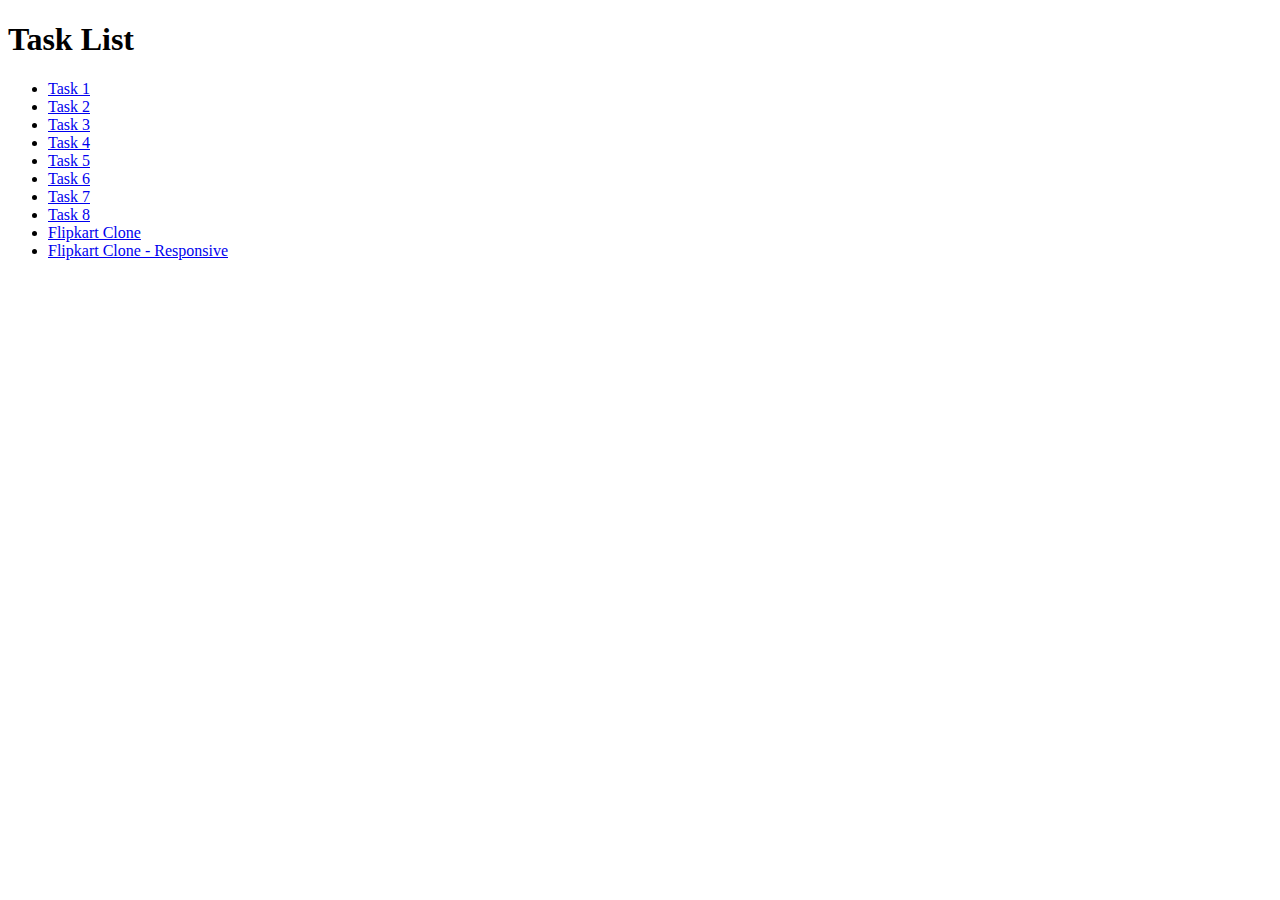
<file: index.html>
<!DOCTYPE html>
<html lang="en">
  <head>
    <meta charset="UTF-8" />
    <meta name="viewport" content="width=device-width, initial-scale=1.0" />
    <title>Task Index</title>
  </head>
  <body>
    <h1>Task List</h1>
    <ul>
      <li><a href="task1.html">Task 1</a></li>
      <li><a href="task2.html">Task 2</a></li>
      <li><a href="task3.html">Task 3</a></li>
      <li><a href="task4.html">Task 4</a></li>
      <li><a href="task5.html">Task 5</a></li>
      <li><a href="task6.html">Task 6</a></li>
      <li><a href="task7.html">Task 7</a></li>
      <li><a href="task8.html">Task 8</a></li>
      <li><a href="task9.html">Flipkart Clone</a></li>
      <li><a href="flipkart.html">Flipkart Clone - Responsive</a></li>
    </ul>
  </body>
</html>
</file>
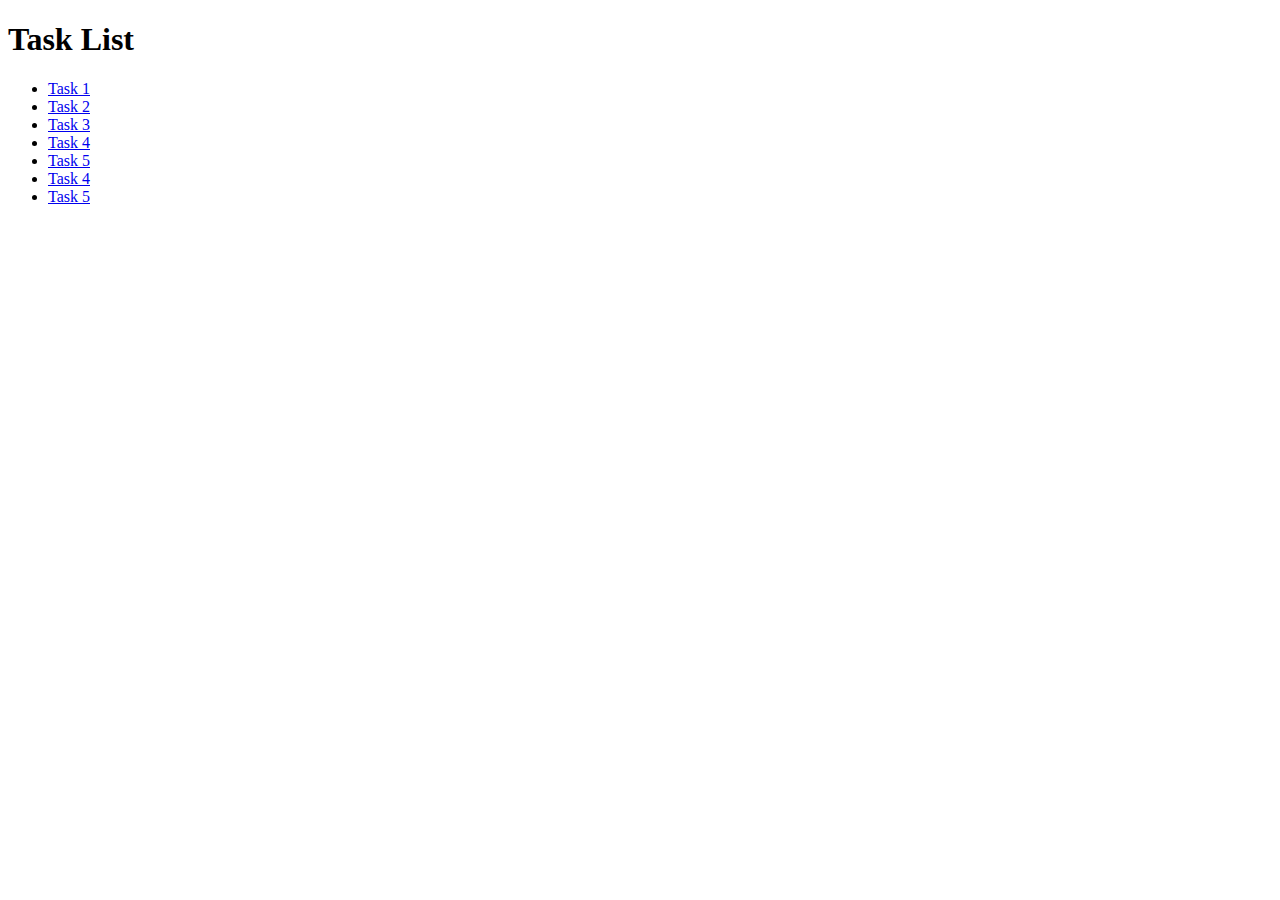
<file: Tasks/index.html>
<!DOCTYPE html>
<html lang="en">
  <head>
    <meta charset="UTF-8" />
    <meta name="viewport" content="width=device-width, initial-scale=1.0" />
    <title>Task Index</title>
  </head>
  <body>
    <h1>Task List</h1>
    <ul>
      <li><a href="task1.html">Task 1</a></li>
      <li><a href="task2.html">Task 2</a></li>
      <li><a href="task3.html">Task 3</a></li>
      <li><a href="task4.html">Task 4</a></li>
      <li><a href="task5.html">Task 5</a></li>
      <li><a href="task6.html">Task 4</a></li>
      <li><a href="task7.html">Task 5</a></li>
    </ul>
  </body>
</html>
</file>
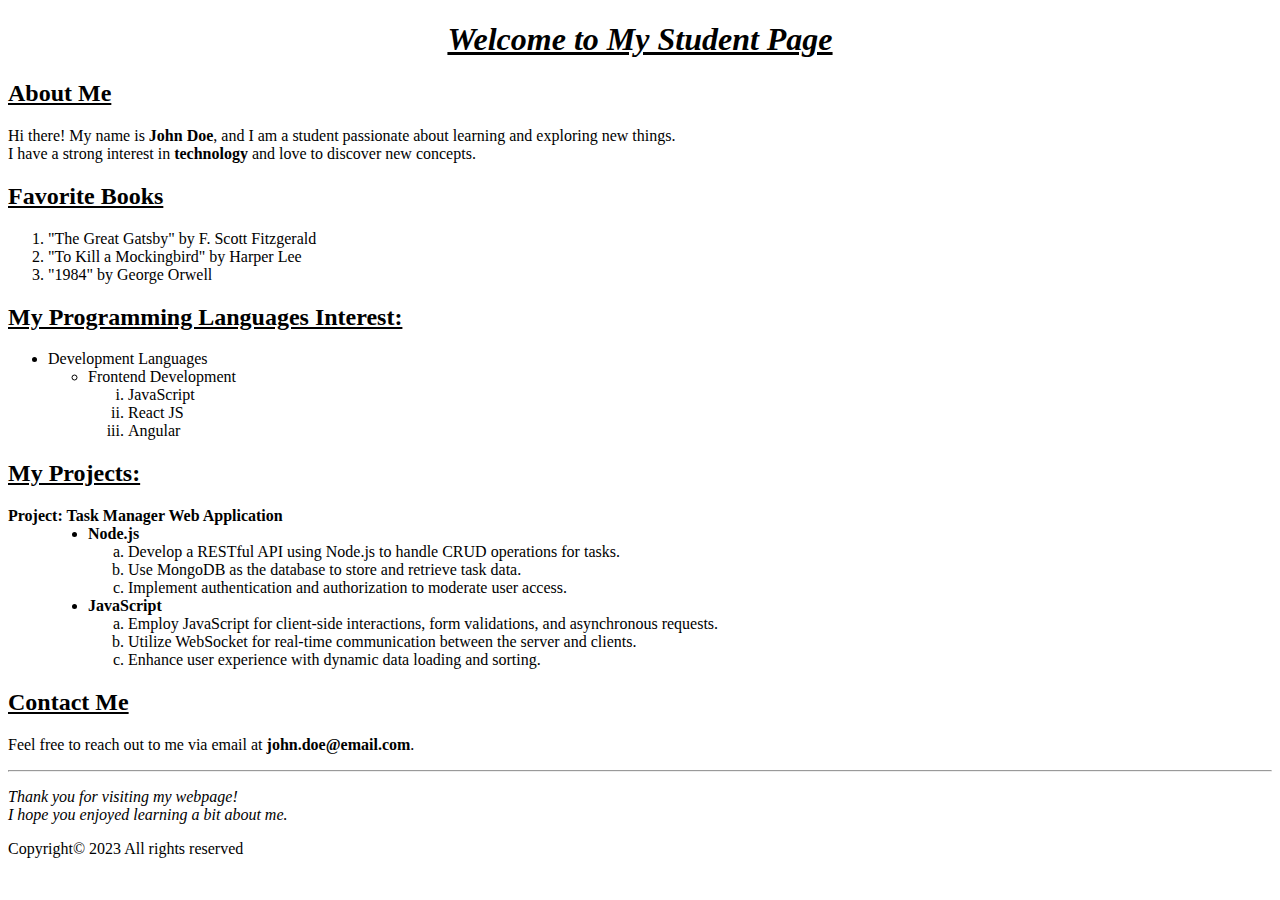
<file: task1.html>
<!DOCTYPE html>
<html lang="en">
  <head>
    <meta charset="UTF-8" />
    <meta name="viewport" content="width=device-width, initial-scale=1.0" />
    <title>Student Page</title>
  </head>
  <body>
    <center>
      <h1>
        <u><i>Welcome to My Student Page</i></u>
      </h1>
    </center>

    <h2><u>About Me</u></h2>
    <p>
      Hi there! My name is <b>John Doe</b>, and I am a student passionate about
      learning and exploring new things. <br />I have a strong interest in
      <b>technology</b> and love to discover new concepts.
    </p>

    <h2><u>Favorite Books</u></h2>
    <ol>
      <li>"The Great Gatsby" by F. Scott Fitzgerald</li>
      <li>"To Kill a Mockingbird" by Harper Lee</li>
      <li>"1984" by George Orwell</li>
    </ol>

    <h2><u>My Programming Languages Interest:</u></h2>
    <ul>
      <li>
        Development Languages
        <ul style="list-style-type: circle">
          <li>
            Frontend Development
            <ol type="i">
              <li>JavaScript</li>
              <li>React JS</li>
              <li>Angular</li>
            </ol>
          </li>
        </ul>
      </li>
    </ul>

    <h2><u>My Projects:</u></h2>
    <dl>
      <dt><b>Project: Task Manager Web Application</b></dt>
      <dd>
        <ul>
          <li>
            <b>Node.js</b>
            <ol type="a">
              <li>
                Develop a RESTful API using Node.js to handle CRUD operations
                for tasks.
              </li>
              <li>
                Use MongoDB as the database to store and retrieve task data.
              </li>
              <li>
                Implement authentication and authorization to moderate user
                access.
              </li>
            </ol>
          </li>
          <li>
            <b>JavaScript</b>
            <ol type="a">
              <li>
                Employ JavaScript for client-side interactions, form
                validations, and asynchronous requests.
              </li>
              <li>
                Utilize WebSocket for real-time communication between the server
                and clients.
              </li>
              <li>
                Enhance user experience with dynamic data loading and sorting.
              </li>
            </ol>
          </li>
        </ul>
      </dd>
    </dl>

    <h2><u>Contact Me</u></h2>
    <p>
      Feel free to reach out to me via email at
      <a
        href="mailto:john.doe@email.com"
        style="color: black; text-decoration: none"
        ><b>john.doe@email.com</b></a
      >.
    </p>
    <hr />
    <p>
      <em
        >Thank you for visiting my webpage! <br />I hope you enjoyed learning a
        bit about me.</em
      >
    </p>

    <p>Copyright&copy; 2023 All rights reserved</p>
  </body>
</html>
</file>
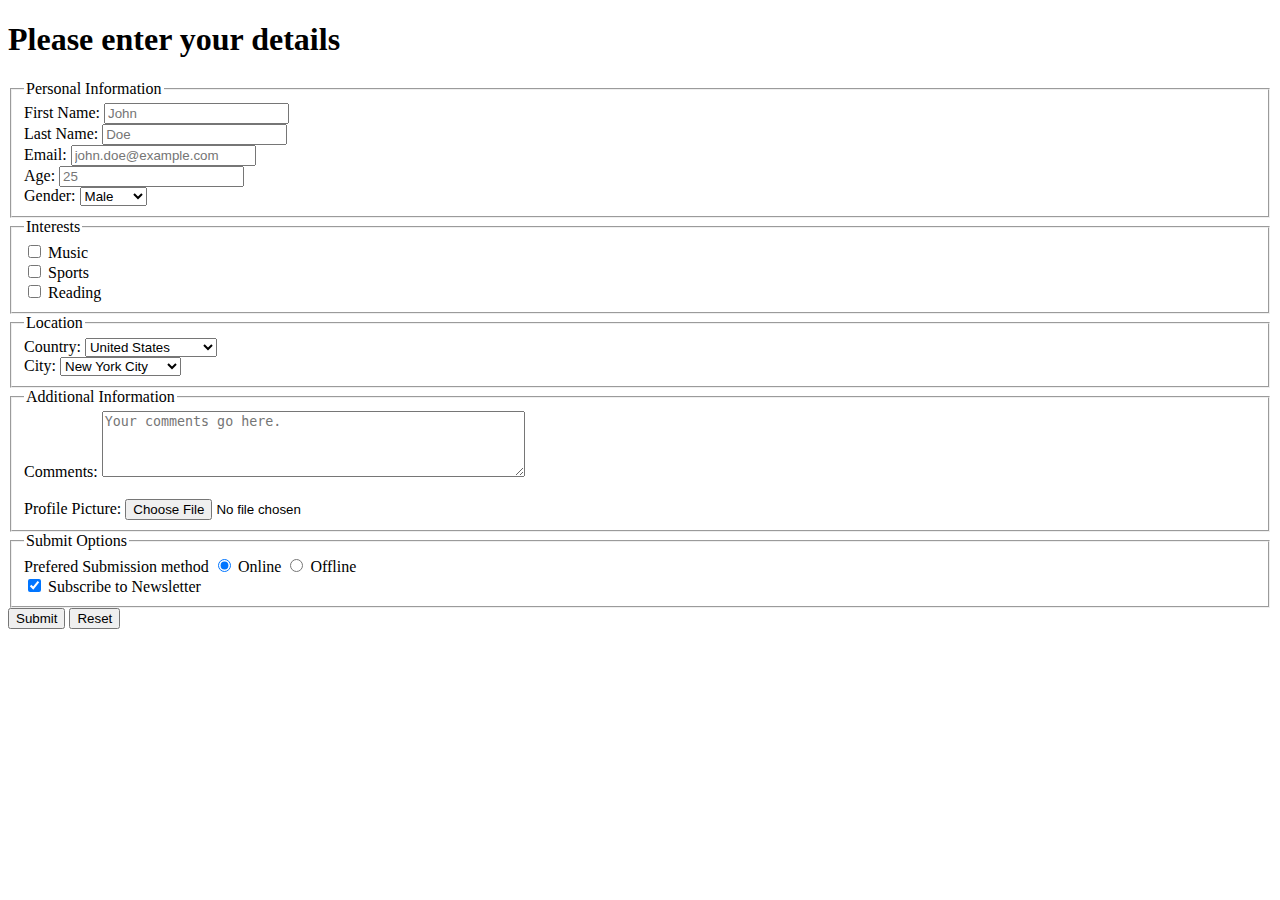
<file: task2.html>
<!DOCTYPE html>
<html lang="en">
  <head>
    <meta charset="UTF-8" />
    <meta name="viewport" content="width=device-width, initial-scale=1.0" />
    <title>User Details Form</title>
  </head>
  <body>
    <h1>Please enter your details</h1>
    <form action="submit_form.php" method="post">
      <fieldset>
        <legend>Personal Information</legend>
        <label>First Name:</label>
        <input
          type="text"
          id="first-name"
          name="first_name"
          placeholder="John"
          required
        /><br />

        <label>Last Name:</label>
        <input
          type="text"
          id="last-name"
          name="last_name"
          placeholder="Doe"
          required
        /><br />

        <label>Email:</label>
        <input
          type="email"
          id="email"
          name="email"
          placeholder="john.doe@example.com"
          required
        /><br />

        <label>Age:</label>
        <input
          type="number"
          id="age"
          name="age"
          placeholder="25"
          required
        /><br />

        <label>Gender:</label>
        <select id="gender" name="gender">
          <option value="male">Male</option>
          <option value="female">Female</option>
          <option value="other">Other</option>
        </select>
      </fieldset>

      <fieldset>
        <legend>Interests</legend>
        <input type="checkbox" id="music" name="interest" value="music" />
        <label>Music</label><br />

        <input type="checkbox" id="sports" name="interest" value="sports" />
        <label>Sports</label><br />

        <input type="checkbox" id="reading" name="interest" value="reading" />
        <label for="reading">Reading</label>
      </fieldset>

      <fieldset>
        <legend>Location</legend>
        <label>Country:</label>
        <select id="country" name="country">
          <optgroup label="North America">
            <option value="us">United States</option>
            <option value="canada">Canada</option>
          </optgroup>
          <optgroup label="Europe">
            <option value="uk">United Kingdom</option>
            <option value="france">France</option>
          </optgroup></select
        ><br />

        <label>City:</label>
        <select id="city" name="city">
          <optgroup label="United States">
            <option value="nyc">New York City</option>
            <option value="la">Los Angeles</option>
          </optgroup>
          <optgroup label="Canada">
            <option value="toronto">Toronto</option>
            <option value="vancouver">Vancouver</option>
          </optgroup>
        </select>
      </fieldset>

      <fieldset>
        <legend>Additional Information</legend>
        <label>Comments:</label>
        <textarea
          id="comments"
          name="comments"
          rows="4"
          cols="50"
          placeholder="Your comments go here."
        ></textarea
        ><br /><br />

        <label>Profile Picture:</label>
        <input
          type="file"
          id="profile-picture"
          name="profile_picture"
          accept=".jpg,.jpeg,.png"
          capture="camera"
        />
      </fieldset>

      <fieldset>
        <legend>Submit Options</legend>
        <label>Prefered Submission method</label>
        <input
          type="radio"
          id="online"
          name="submission_method"
          value="online"
          checked
        />
        <label>Online</label>

        <input
          type="radio"
          id="offline"
          name="submission_method"
          value="offline"
        />
        <label>Offline</label><br />

        <input
          type="checkbox"
          id="subscribe"
          name="subscribe"
          value="yes"
          checked
        />
        <label>Subscribe to Newsletter</label>
      </fieldset>

      <button type="submit">Submit</button>
      <button type="reset">Reset</button>
    </form>
  </body>
</html>
</file>
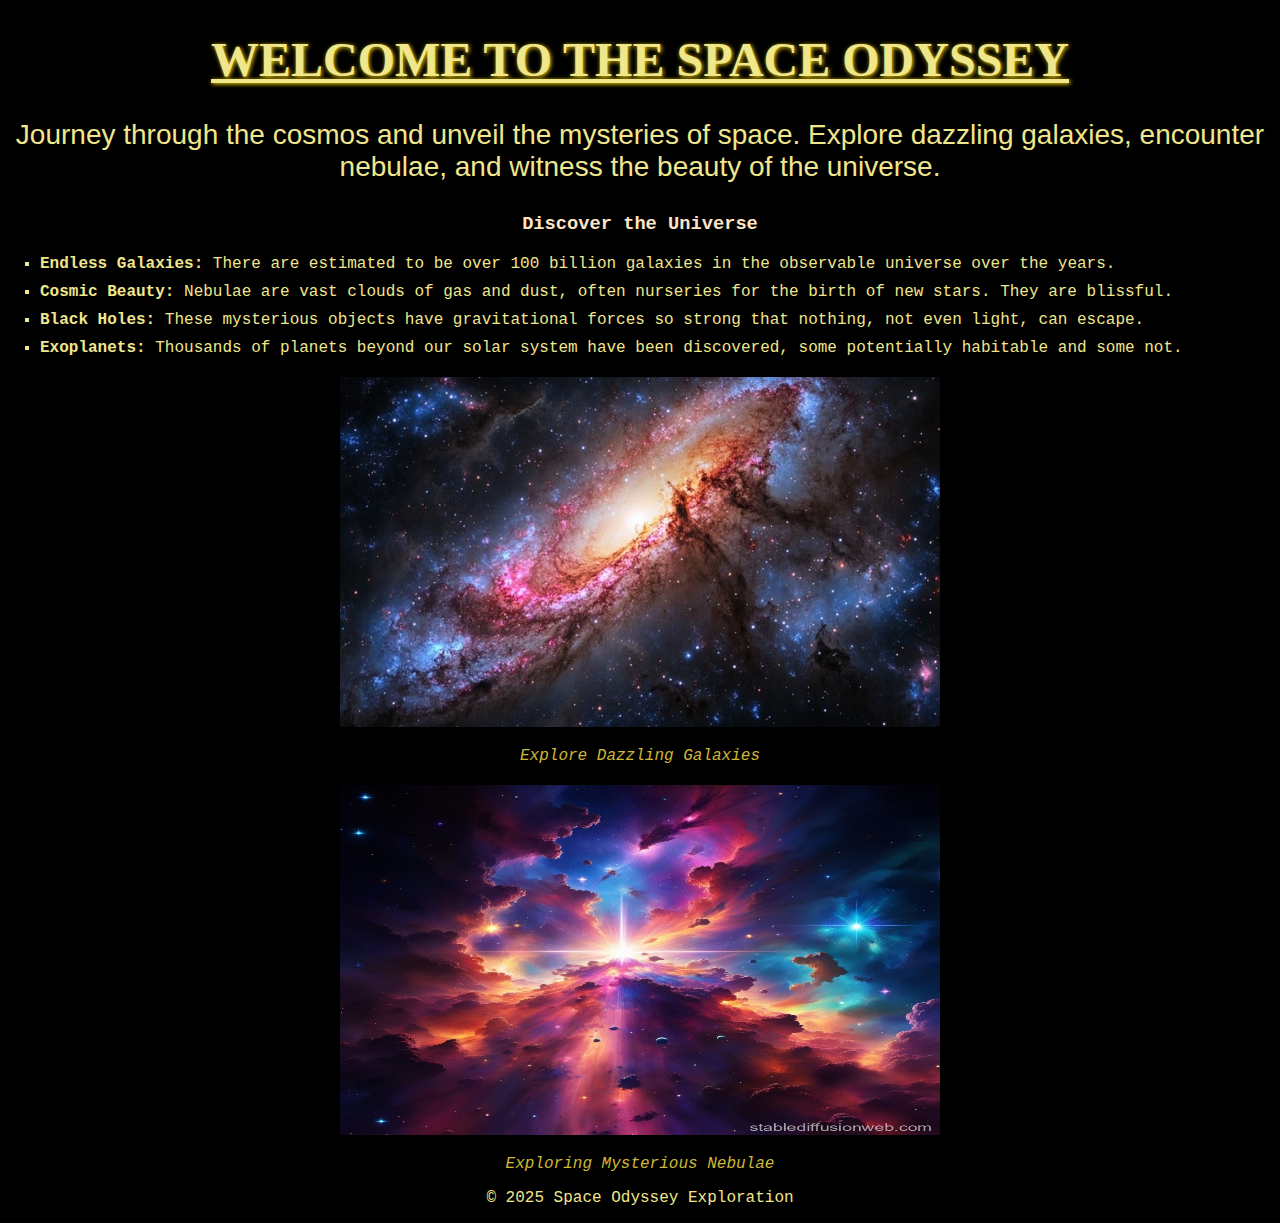
<file: task3.html>
<!DOCTYPE html>
<html lang="en">
  <head>
    <meta charset="UTF-8" />
    <meta name="viewport" content="width=device-width, initial-scale=1.0" />
    <title>Space Odyssey</title>
    <link rel="stylesheet" href="task3.css" />
  </head>
  <body>
    <h1>WELCOME TO THE SPACE ODYSSEY</h1>
    <h2>
      Journey through the cosmos and unveil the mysteries of space. Explore
      dazzling galaxies, encounter nebulae, and witness the beauty of the
      universe.
    </h2>

    <h3>Discover the Universe</h3>
    <div class="content">
      <ul>
        <li>
          <strong>Endless Galaxies:</strong> There are estimated to be over 100
          billion galaxies in the observable universe over the years.
        </li>
        <li>
          <strong>Cosmic Beauty:</strong>
          Nebulae are vast clouds of gas and dust, often nurseries for the birth
          of new stars. They are blissful.
        </li>
        <li>
          <strong>Black Holes:</strong> These mysterious objects have
          gravitational forces so strong that nothing, not even light, can
          escape.
        </li>
        <li>
          <strong>Exoplanets:</strong> Thousands of planets beyond our solar
          system have been discovered, some potentially habitable and some not.
        </li>
      </ul>
    </div>
    <!-- <div class="image">
      <img src="images/t3i2.jpg" alt="Space Nebula" />
      <p>Explore Dazzling Galaxies</p>
      <img src="images/t3i3.jpg" alt="Space Nebula" />
      <p>Exploring Mysterious Nebulae</p>
    </div> -->
    <figure>
      <img src="images/t3i2.jpg" alt="Space Nebula" />
      <figcaption>Explore Dazzling Galaxies</figcaption>
      <img src="images/t3i3.jpg" alt="Space Nebula" />
      <figcaption>Exploring Mysterious Nebulae</figcaption>
    </figure>

    <footer class="footer">
      <p>&copy; 2025 Space Odyssey Exploration</p>
    </footer>
  </body>
</html>
</file>
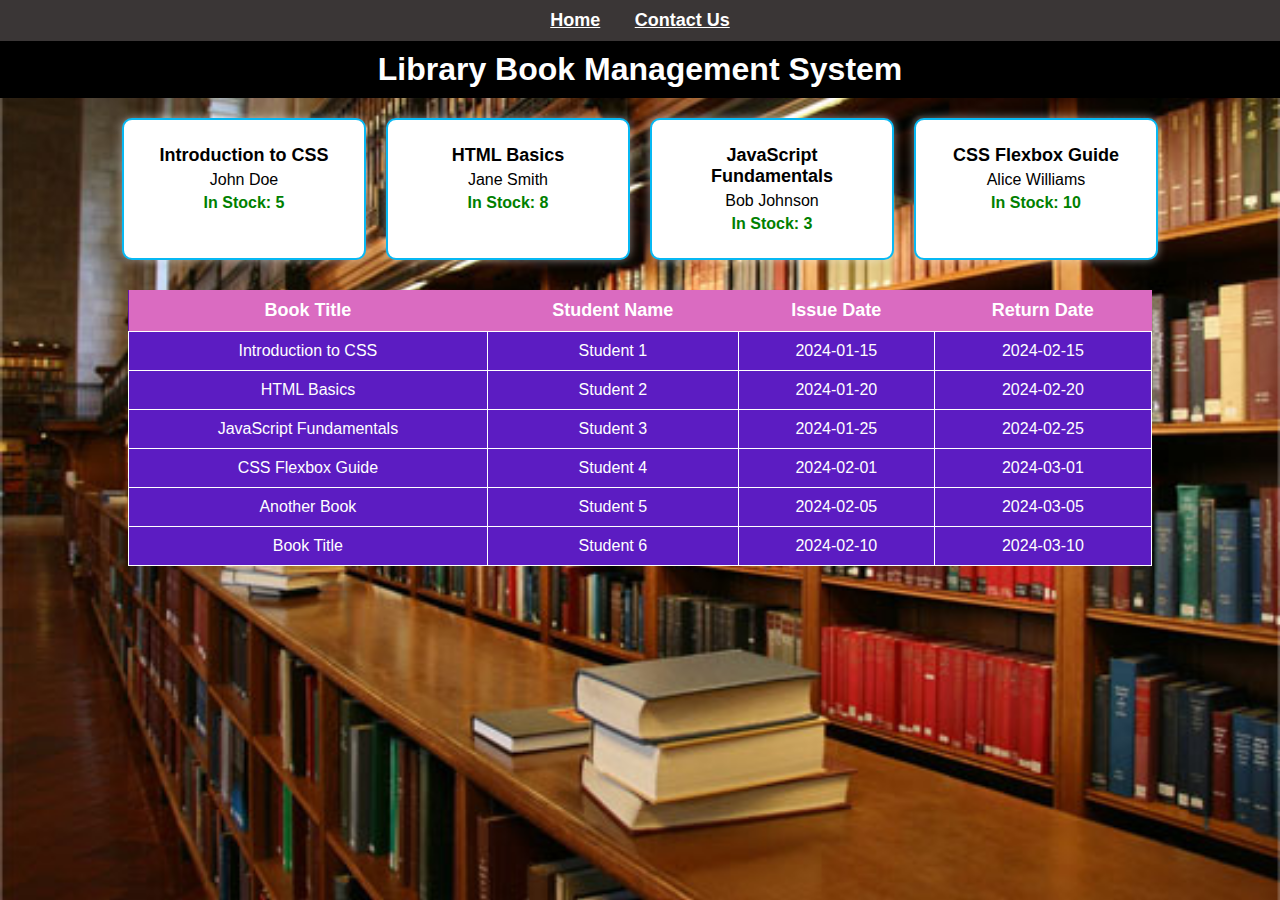
<file: task4.html>
<!DOCTYPE html>
<html lang="en">
  <head>
    <meta charset="UTF-8" />
    <meta name="viewport" content="width=device-width, initial-scale=1.0" />
    <title>Library Book Management System</title>
    <link rel="stylesheet" href="task4.css" />
  </head>
  <body>
    <nav class="navbar">
      <a href="#">Home</a>
      <a href="#">Contact Us</a>
    </nav>

    <h1 class="title">Library Book Management System</h1>

    <div class="book-container">
      <div class="book-card">
        <h2>Introduction to CSS</h2>
        <p>John Doe</p>
        <p class="stock">In Stock: 5</p>
      </div>
      <div class="book-card">
        <h2>HTML Basics</h2>
        <p>Jane Smith</p>
        <p class="stock">In Stock: 8</p>
      </div>
      <div class="book-card">
        <h2>JavaScript Fundamentals</h2>
        <p>Bob Johnson</p>
        <p class="stock">In Stock: 3</p>
      </div>
      <div class="book-card">
        <h2>CSS Flexbox Guide</h2>
        <p>Alice Williams</p>
        <p class="stock">In Stock: 10</p>
      </div>
    </div>

    <table>
      <thead>
        <tr>
          <th>Book Title</th>
          <th>Student Name</th>
          <th>Issue Date</th>
          <th>Return Date</th>
        </tr>
      </thead>
      <tbody>
        <tr>
          <td>Introduction to CSS</td>
          <td>Student 1</td>
          <td>2024-01-15</td>
          <td>2024-02-15</td>
        </tr>
        <tr>
          <td>HTML Basics</td>
          <td>Student 2</td>
          <td>2024-01-20</td>
          <td>2024-02-20</td>
        </tr>
        <tr>
          <td>JavaScript Fundamentals</td>
          <td>Student 3</td>
          <td>2024-01-25</td>
          <td>2024-02-25</td>
        </tr>
        <tr>
          <td>CSS Flexbox Guide</td>
          <td>Student 4</td>
          <td>2024-02-01</td>
          <td>2024-03-01</td>
        </tr>
        <tr>
          <td>Another Book</td>
          <td>Student 5</td>
          <td>2024-02-05</td>
          <td>2024-03-05</td>
        </tr>
        <tr>
          <td>Book Title</td>
          <td>Student 6</td>
          <td>2024-02-10</td>
          <td>2024-03-10</td>
        </tr>
      </tbody>
    </table>
  </body>
</html>
</file>
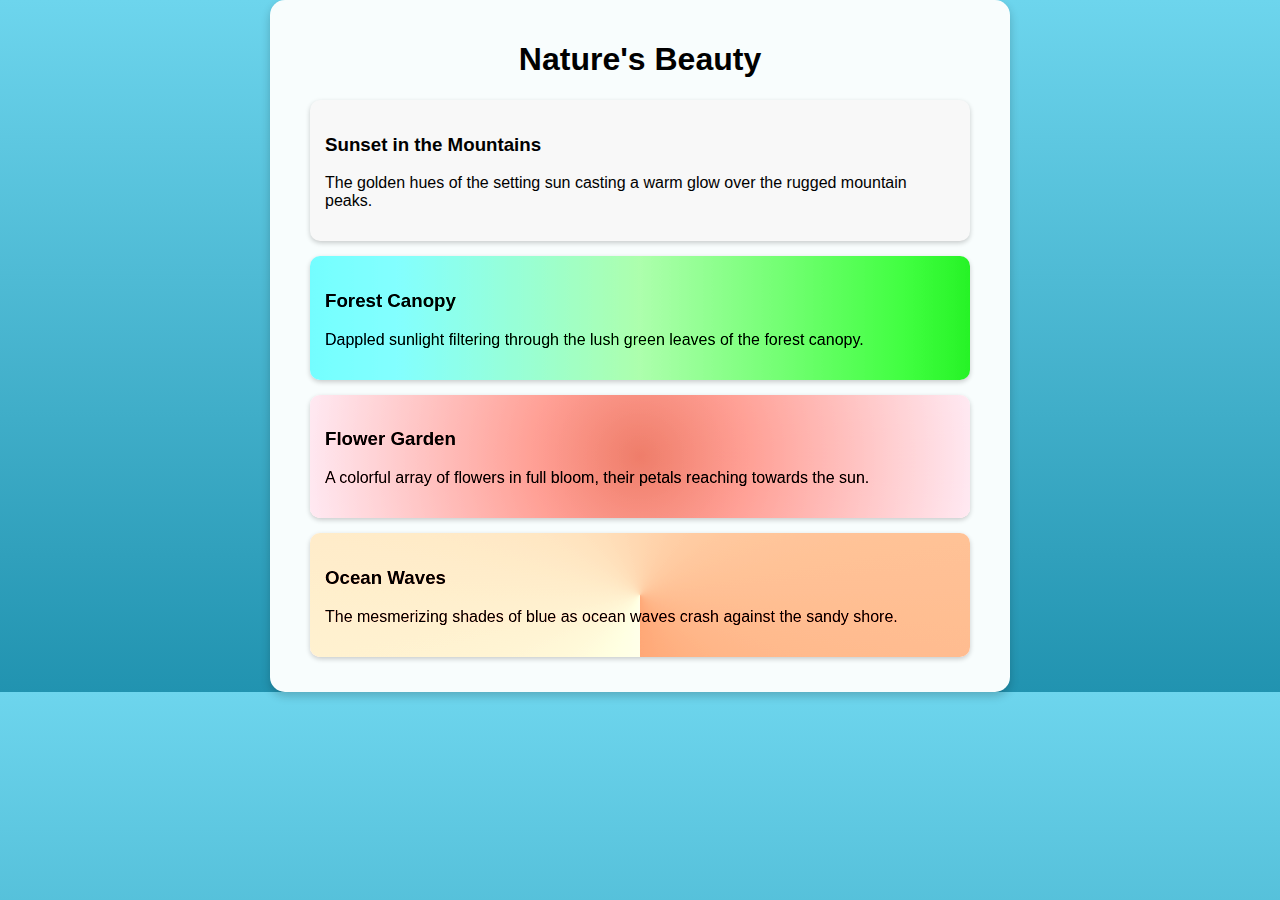
<file: task5.html>
<!DOCTYPE html>
<html lang="en">
  <head>
    <meta charset="UTF-8" />
    <meta name="viewport" content="width=device-width, initial-scale=1.0" />
    <title>Task 5</title>
    <link rel="stylesheet" href="task5.css" />
  </head>
  <body>
    <div class="container">
      <h1>Nature's Beauty</h1>
      <h1></h1>
      <div class="card sunset">
        <h3>Sunset in the Mountains</h3>
        <p>
          The golden hues of the setting sun casting a warm glow over the rugged
          mountain peaks.
        </p>
      </div>
      <div class="card forest">
        <h3>Forest Canopy</h3>
        <p>
          Dappled sunlight filtering through the lush green leaves of the forest
          canopy.
        </p>
      </div>
      <div class="card flowers">
        <h3>Flower Garden</h3>
        <p>
          A colorful array of flowers in full bloom, their petals reaching
          towards the sun.
        </p>
      </div>
      <div class="card ocean">
        <h3>Ocean Waves</h3>
        <p>
          The mesmerizing shades of blue as ocean waves crash against the sandy
          shore.
        </p>
      </div>
    </div>
  </body>
</html>
</file>
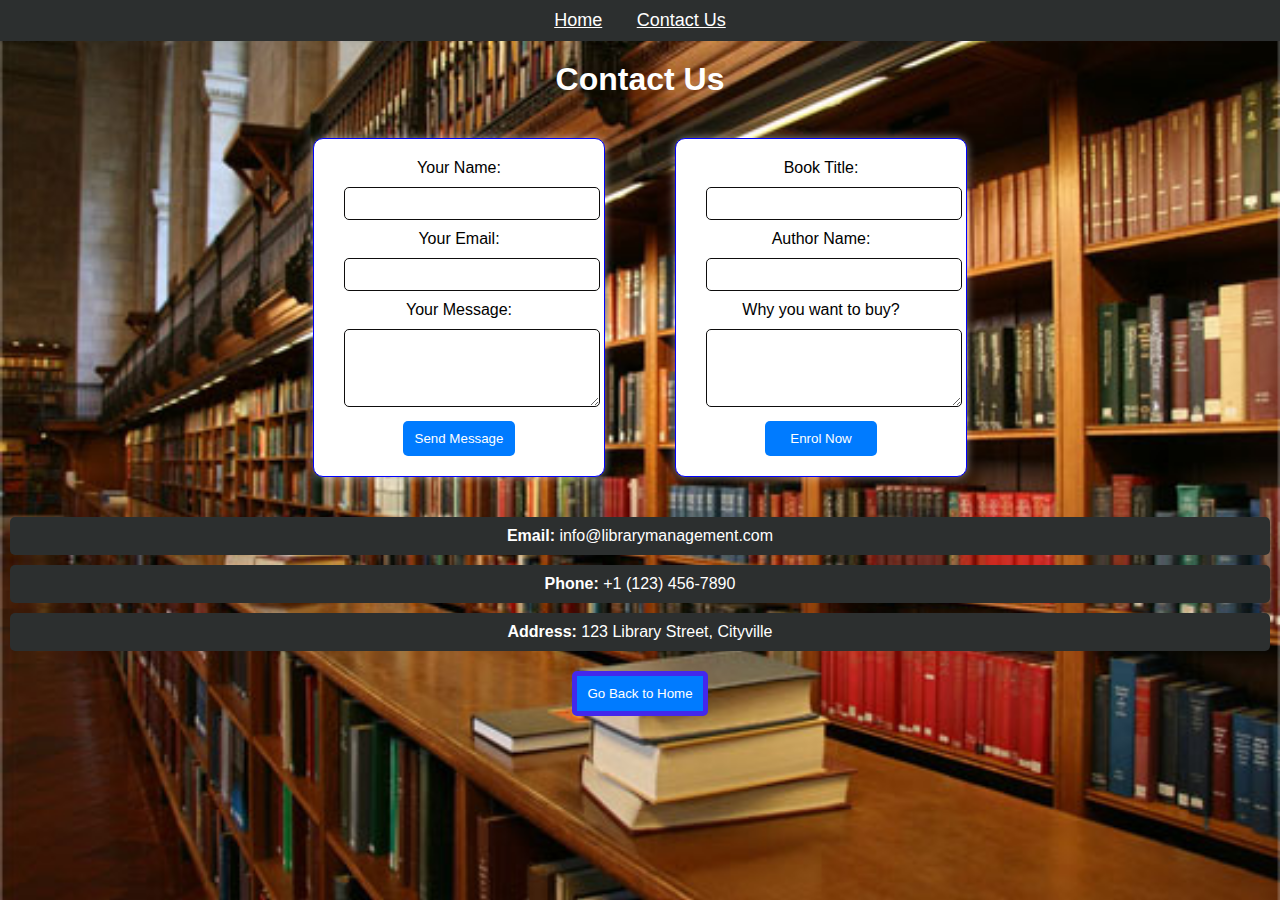
<file: task6.html>
<!DOCTYPE html>
<html lang="en">
  <head>
    <meta charset="UTF-8" />
    <meta name="viewport" content="width=device-width, initial-scale=1.0" />
    <title>task 6</title>
    <link rel="stylesheet" href="task6.css" />
  </head>
  <body>
    <nav>
      <a href="#">Home</a>
      <a href="#" class="active">Contact Us</a>
    </nav>

    <h1>Contact Us</h1>

    <div class="container">
      <div class="form-box">
        <label>Your Name:</label>
        <input type="text" />

        <label>Your Email:</label>
        <input type="email" />

        <label>Your Message:</label>
        <textarea></textarea>

        <button class="btn">Send Message</button>
      </div>

      <div class="form-box">
        <label>Book Title:</label>
        <input type="text" />

        <label>Author Name:</label>
        <input type="text" />

        <label>Why you want to buy?</label>
        <textarea></textarea>

        <button class="btn">Enrol Now</button>
      </div>
    </div>

    <footer>
      <p><strong>Email:</strong> info@librarymanagement.com</p>
      <p><strong>Phone:</strong> +1 (123) 456-7890</p>
      <p><strong>Address:</strong> 123 Library Street, Cityville</p>
      <button class="home-btn">Go Back to Home</button>
    </footer>
  </body>
</html>
</file>
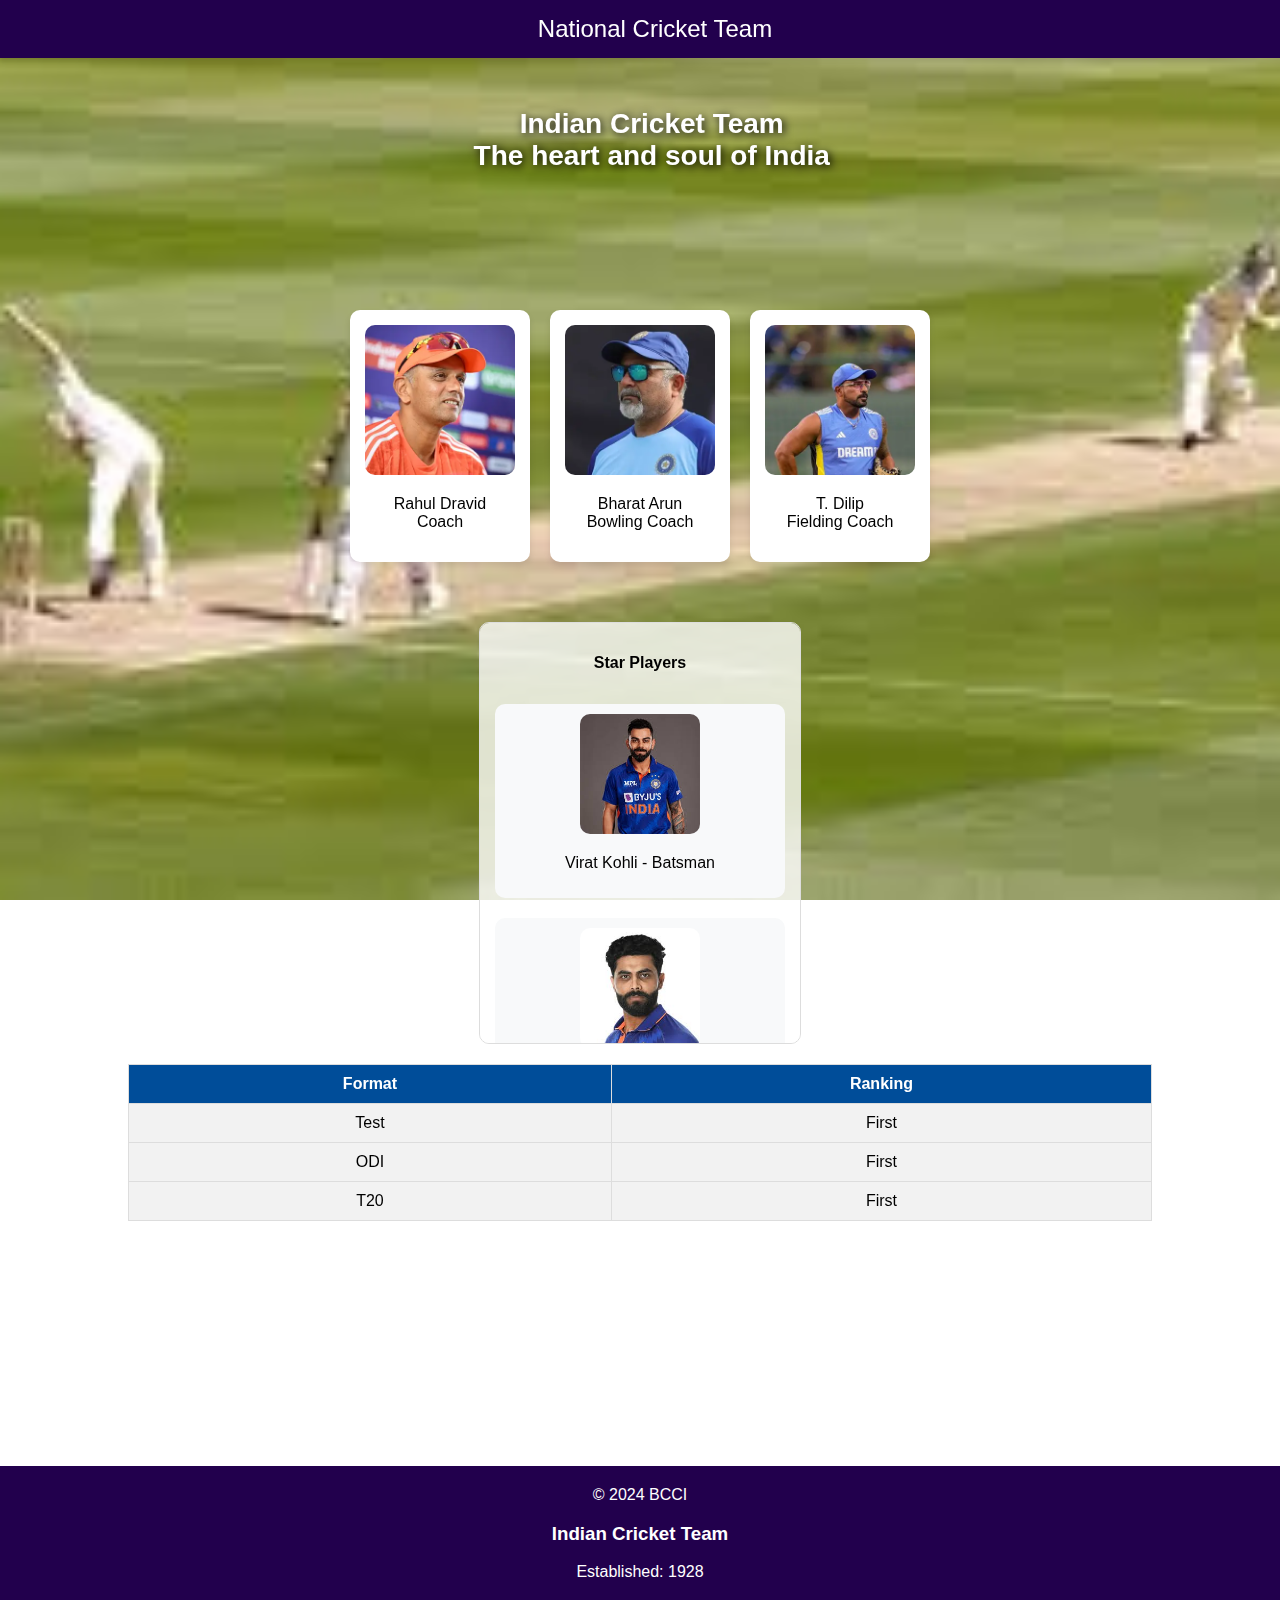
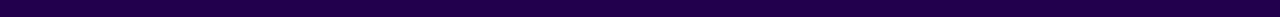
<file: task7.html>
<!DOCTYPE html>
<html lang="en">
  <head>
    <meta charset="UTF-8" />
    <meta name="viewport" content="width=device-width, initial-scale=1.0" />
    <title>Indian Cricket Team</title>
    <link rel="stylesheet" href="task7.css" />
  </head>
  <body>
    <div class="header">National Cricket Team</div>
    <div class="heading">
      Indian Cricket Team <br />
      The heart and soul of India
    </div>

    <div class="content">
      <div class="coaches">
        <div class="coach-card">
          <img src="images/t7i1.webp" alt="Rahul Dravid" />
          <p>Rahul Dravid<br />Coach</p>
        </div>
        <div class="coach-card">
          <img src="images/t7i2.webp" alt="Bharat Arun" />
          <p>Bharat Arun<br />Bowling Coach</p>
        </div>
        <div class="coach-card">
          <img src="images/t7i3.webp" alt="T. Dilip" />
          <p>T. Dilip<br />Fielding Coach</p>
        </div>
      </div>

      <div class="players-container">
        <div class="players-list">
          <h4>Star Players</h4>
          <div class="player-card">
            <img src="images/t7i5.jpg" alt="Virat Kohli - Batsman" />
            <p>Virat Kohli - Batsman</p>
          </div>
          <div class="player-card">
            <img src="images/t7i6.jpg" alt="Ravindra Jadeja - All Rounder" />
            <p>Ravindra Jadeja - All Rounder</p>
          </div>
          <div class="player-card">
            <img src="images/t7i7.jpg" alt="Jasprit Bumrah  - Bowler" />
            <p>Jasprit Bumrah - Bowler</p>
          </div>
        </div>
      </div>

      <table class="rankings-table">
        <tr>
          <th>Format</th>
          <th>Ranking</th>
        </tr>
        <tr>
          <td>Test</td>
          <td>First</td>
        </tr>
        <tr>
          <td>ODI</td>
          <td>First</td>
        </tr>
        <tr>
          <td>T20</td>
          <td>First</td>
        </tr>
      </table>
    </div>

    <div class="footer">
      &copy; 2024 BCCI <br />
      <h3>Indian Cricket Team</h3>
      <p>Established: 1928</p>
    </div>
  </body>
</html>
</file>
<file: task3.css>
body {
  margin: 0;
  font-family: Courier New;
  color: #f0e68c;
  background-color: #000;
  text-align: center;
}
h1 {
  font-family: Times New Roman;
  font-size: 3em;
  font-weight: bold;
  text-shadow: 1px 1px 4px #ffd700;
  text-decoration: underline;
}
h2 {
  font-family: Arial;
  font-size: 1.75em;
  margin: 30px 15px;
  font-weight: lighter;
}
h3 {
  color: bisque;
}
.content {
  text-align: left;
}
ul {
  list-style-type: square;
  margin: 20px;
  padding-left: 20px;
}
li {
  margin: 10px 0;
}
img {
  width: 80%;
  max-width: 600px;
  height: 350px;
  margin: 20px auto;
  display: block;
}

/* .image {
  color: #cfb837;
  font-style: italic;
} */
figure {
  color: #cfb837;
  font-style: italic;
}
</file>
<file: task4.css>
body {
  font-family: Arial, sans-serif;
  background: url("images/t4i1.jpg") no-repeat center center fixed;
  background-size: cover;
  color: white;
  text-align: center;
  margin: 0;
  padding: 0;
}

.navbar {
  background: rgb(58, 54, 54);
  padding: 10px;
  text-align: center;
}

.navbar a {
  color: white;
  text-decoration: none;
  margin: 0 15px;
  font-size: 18px;
  font-weight: bold;
  text-decoration: underline;
}

/* .navbar a:hover {
  text-decoration: underline;
} */

.title {
  margin-top: 0px;
  margin-bottom: 20px;
  font-size: 32px;
  padding: 10px;
  background-color: black;
}

.book-container {
  display: flex;
  justify-content: center;
  gap: 20px;
  flex-wrap: wrap;
  margin-bottom: 30px;
}

.book-card {
  background: white;
  color: black;
  padding: 20px;
  border-radius: 10px;
  box-shadow: 0 0 10px rgba(255, 255, 255, 0.5);
  width: 200px;
  text-align: center;
  border: 2px solid rgb(7, 184, 243);
}

.book-card h2 {
  font-size: 18px;
  margin: 5px 0;
}

.book-card p {
  margin: 5px 0;
}

.stock {
  color: green;
  font-weight: bold;
}

table {
  width: 80%;
  margin: 20px auto;
  border-collapse: collapse;
  background: rgb(108, 23, 177);
}

th {
  padding: 10px;
  text-align: center;
  background: #da6bc1;
  font-size: 18px;
}
td {
  border: 1px solid white;
  padding: 10px;
  text-align: center;
}

td {
  background: rgba(75, 33, 211, 0.5);
}

@media (max-width: 768px) {
  .book-container {
    flex-direction: column;
    align-items: center;
  }

  table {
    width: 100%;
  }
}
</file>
<file: task5.css>
body {
  background: linear-gradient(#6dd5ed, #2193b0);
  display: flex;
  justify-content: center;
  align-items: center;
  /* height: 100vh; */
  margin: 0;
  font-family: Arial, sans-serif;
}
.container {
  background: #f8fdfd;
  padding: 20px;
  border-radius: 15px;
  box-shadow: 0 4px 10px rgba(0, 0, 0, 0.2);
  text-align: center;
  width: 700px;
}
h1 {
  margin-bottom: 20px;
}
.card {
  text-align: left;
  padding: 15px;
  border-radius: 10px;
  margin-bottom: 15px;
  margin-left: 20px;
  margin-right: 20px;
  box-shadow: 0 2px 5px rgba(0.2, 0.2, 0.2, 0.2);
}
.sunset {
  background: #f8f8f8;
}
.forest {
  background: linear-gradient(to right, #6dd5ed, #98ff98, #32cd32);
  filter: contrast(1.2) brightness(1.1);
}
.flowers {
  background: radial-gradient(circle, #ca7465, #f2c6cd);
  filter: contrast(1.2) brightness(1.1);
}
.ocean {
  background: conic-gradient(from 180deg, #f6dcc6, #f9946f);
  filter: contrast(1.2) brightness(1.1);

  /* background: linear-gradient(to right, #ffdab9, #ff7f50); */
}
</file>
<file: task6.css>
body {
  font-family: Arial, sans-serif;
  background: url("images/t4i1.jpg") no-repeat center center fixed;
  background-size: cover;
  text-align: center;
  color: white;
  margin: 0;
  padding: 0;
}

nav {
  background-color: rgb(44, 47, 47);
  padding: 10px;
}

nav a {
  color: white;

  margin: 15px;
  font-size: 18px;
  text-decoration: underline;
}

h1 {
  margin: 20px 0;
  font-size: 32px;
}

.container {
  display: flex;
  justify-content: center;
  gap: 30px;
  margin: 20px;
}

.form-box {
  background: white;
  color: black;
  padding: 20px;
  margin: 20px;
  border-radius: 10px;
  border: 1px solid blue;
  width: 250px;
  box-shadow: 0px 0px 10px rgba(255, 255, 255, 0.5);
}

.form-box input,
.form-box textarea {
  width: 95%;
  margin: 10px;
  padding: 8px;
  border: 1px solid #0e0d0d;
  border-radius: 5px;
  border-style: ridge;
}

.form-box textarea {
  height: 60px;
}

.btn {
  background: #007bff;
  border: none;
  color: white;
  padding: 10px;
  width: 45%;
  border-radius: 5px;
  cursor: pointer;
}

.btn:hover {
  background: #0056b3;
}

.home-btn {
  background: #007bff;
  color: white;
  padding: 10px;
  border: 5px solid rgb(67, 40, 236);
  border-radius: 5px;
  cursor: pointer;
  margin-top: 10px;
}

.home-btn:hover {
  background: #0056b3;
}

p {
  margin: 10px;
  padding: 10px;
  background-color: rgb(44, 47, 47);
  border-radius: 5px;
}
</file>
<file: task7.css>
body {
  font-family: Arial, sans-serif;
  margin: 0;
  padding: 0;
  text-align: center;
  background: url("images/t7i4.jpg") center/cover no-repeat fixed;
  min-height: 100vh;
  display: flex;
  flex-direction: column;
}

.header {
  position: fixed;
  width: 100%;
  top: 0;
  background: #22004d;
  color: white;
  padding: 15px;
  font-size: 24px;
  box-shadow: 0px 4px 6px rgba(0, 0, 0, 0.1);
  z-index: 10000;
}
.heading {
  position: fixed;
  top: 12%;
  left: 37%;
  color: white;
  font-size: 28px;
  font-weight: bold;
  text-shadow: 2px 2px 8px black;
  z-index: 2;
}

.content {
  position: relative;
  z-index: 2;
  margin-top: 30vh;
  padding-bottom: 25vh;
}

.coaches {
  display: flex;
  justify-content: center;
  gap: 20px;
  padding: 40px;
}

.coach-card {
  background: white;
  padding: 15px;
  border-radius: 10px;
  box-shadow: 0px 4px 6px rgba(0, 0, 0, 0.1);
  text-align: center;
}

.coach-card img {
  width: 150px;
  height: 150px;
  border-radius: 10px;
}

.players-container {
  width: 300px;
  height: 400px;
  margin: 20px auto;
  border: 1px solid #ddd;
  border-radius: 10px;
  background: rgba(255, 255, 255, 0.8);
  padding: 10px;
  overflow-y: auto;
}

.players-list {
  display: flex;
  flex-direction: column;
  align-items: center;
}

.player-card {
  flex: 0 0 auto;
  margin: 10px;
  padding: 10px;
  background: #f8f9fa;
  border-radius: 10px;
  text-align: center;
  width: 90%;
}

.player-card img {
  width: 120px;
  height: 120px;
  border-radius: 10px;
}

.rankings-table {
  width: 80%;
  margin: 20px auto;
  border-collapse: collapse;
  z-index: 2;
}

.rankings-table th,
.rankings-table td {
  border: 1px solid #ddd;
  padding: 10px;
}

.rankings-table th {
  background: #004d99;
  color: white;
}

.rankings-table tr {
  background: #f2f2f2;
}

.footer {
  background: #22004d;
  color: white;
  padding: 20px;
  margin-top: auto;
  z-index: 1000;
}
</file>
